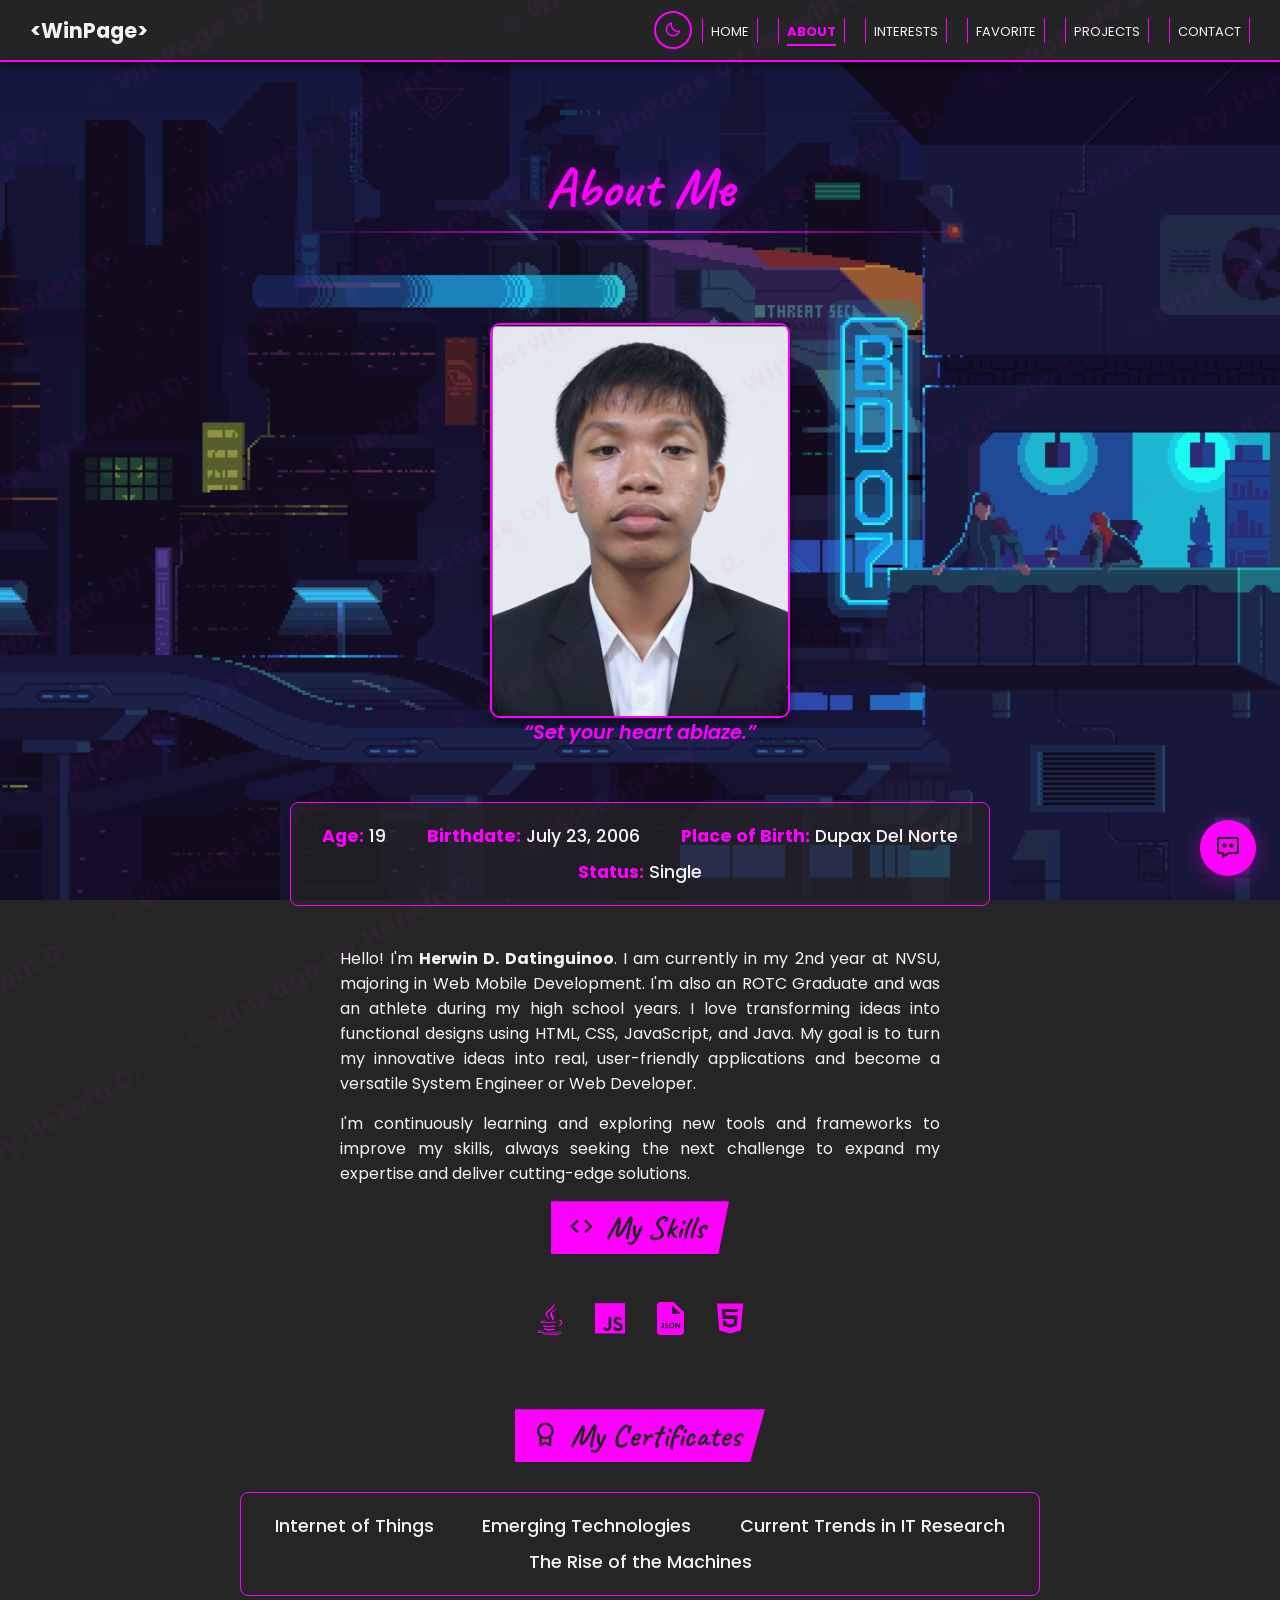
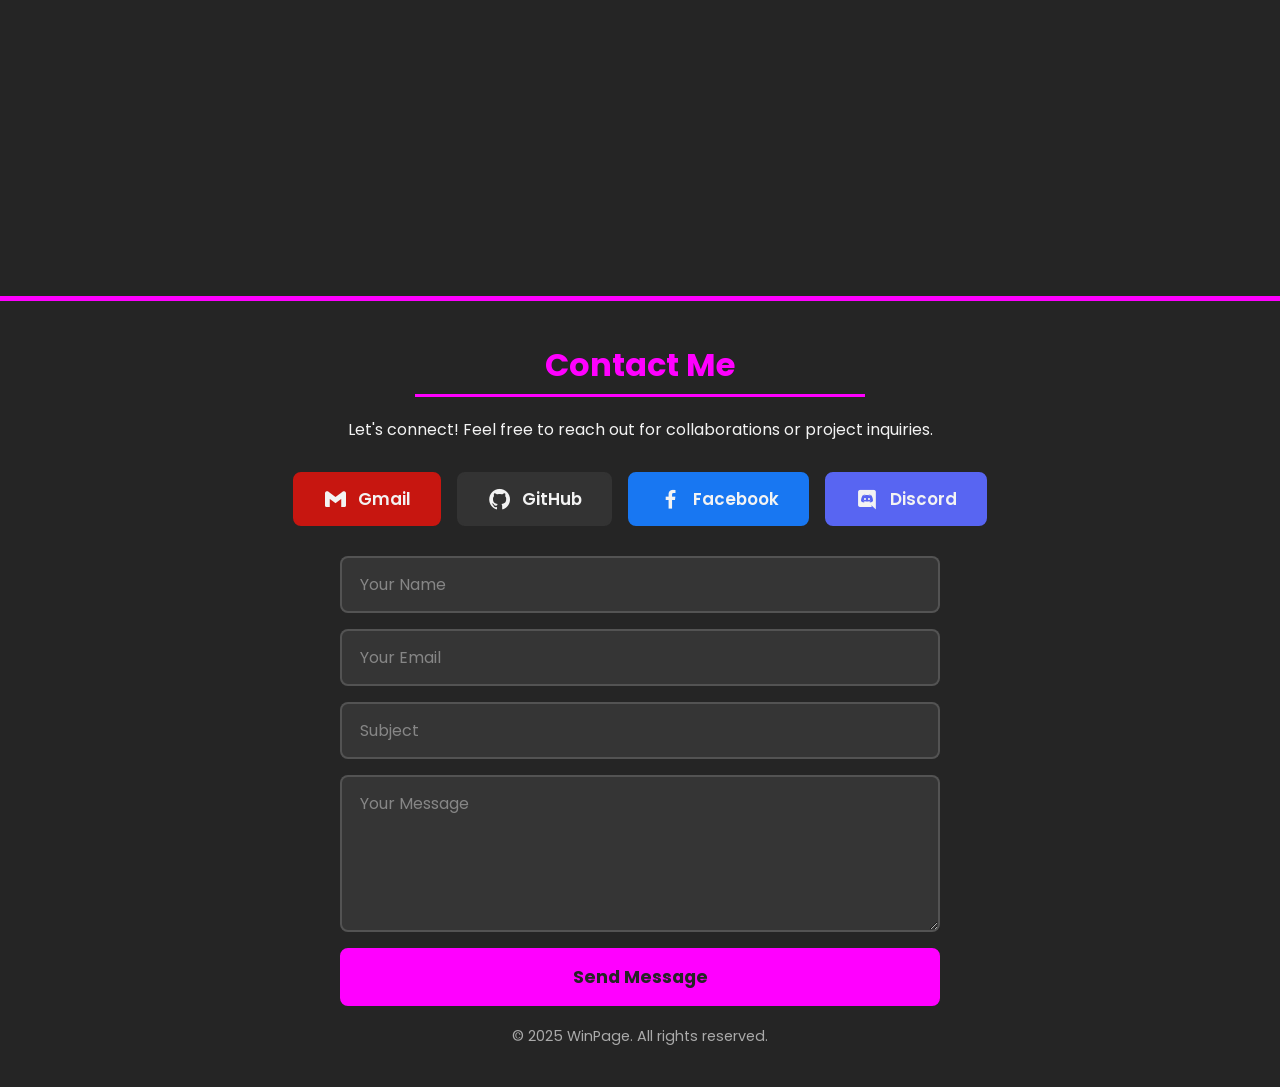
<file: base.html>
<!DOCTYPE html>
<html lang="en">
<head>
    <meta charset="UTF-8">
    <meta name="viewport" content="width=device-width, initial-scale=1.0" />
    <title>Win's Portfolio - About Me</title>
    <link rel="stylesheet" href="style.css" />
    <link rel="shortcut icon" href="asset/L0.png" type="image/x-icon" />
    <link rel="stylesheet" href="https://cdn.jsdelivr.net/npm/boxicons@latest/css/boxicons.min.css" />
    <link rel="stylesheet" href="https://cdn.jsdelivr.net/npm/bootstrap-icons@1.10.4/font/bootstrap-icons.css" />
</head>
<body>

    <main id="pageContainer">
        <section class="secondSection" id="about">
            <div class="album-page">
                <h2 class="album-title">About Me</h2>
                <div class="album-title-line"></div>

                <div class="aboutWrap">

                    <div class="aboutImageCon scroll-hidden" style="animation:none;">
                        <img src="img/formal.jpeg" alt="Herwin D. Datinguinoo" class="aboutCircleImage"
                             onerror="this.onerror=null;this.src='https://placehold.co/350x350/ff00ff/252525?text=About+Image'" />
                        <p class="aboutMotto"><q>Set your heart ablaze.</q></p>
                    </div>

                    <div class="about-bio-stats scroll-hidden s-left" style="animation:none;">
                        <ul>
                            <li><strong>Age:</strong> 19</li>
                            <li><strong>Birthdate:</strong> July 23, 2006</li>
                            <li><strong>Place of Birth:</strong> Dupax Del Norte</li>
                            <li><strong>Status:</strong> Single</li>
                        </ul>
                    </div>

                    <div class="about-info-con scroll-hidden s-right" style="animation:none;">
                        <div class="aboutText">
                            <p>
                                Hello! I'm <b>Herwin D. Datinguinoo</b>. I am currently in my 2nd year at NVSU,
                                majoring in Web Mobile Development. I'm also an ROTC Graduate and was an athlete
                                during my high school years. I love transforming ideas into functional designs
                                using HTML, CSS, JavaScript, and Java. My goal is to turn my innovative ideas into
                                real, user-friendly applications and become a versatile System Engineer or Web Developer.
                            </p>
                            <p>I'm continuously learning and exploring new tools and frameworks to improve my skills,
                                always seeking the next challenge to expand my expertise and deliver cutting-edge solutions.</p>
                        </div>

                        <div class="album-chapter">
                            <div class="album-chapter-label scroll-hidden" style="animation:none;">
                                <i class='bx bx-code'></i> My Skills
                            </div>
                            <div class="skillsIconCon scroll-stagger">
                                <i class='bx bxl-java scroll-hidden' style="animation:none;"       title="Java"></i>
                                <i class='bx bxl-javascript scroll-hidden' style="animation:none;" title="JavaScript"></i>
                                <i class='bx bxs-file-json scroll-hidden' style="animation:none;"  title="JSON"></i>
                                <i class='bx bxl-html5 scroll-hidden' style="animation:none;"      title="HTML"></i>
                            </div>
                        </div>

                        <div class="album-chapter">
                            <div class="album-chapter-label scroll-hidden" style="animation:none;">
                                <i class='bx bx-award'></i> My Certificates
                            </div>
                            <div class="certificateCon scroll-hidden" style="animation:none;">
                                <ul>
                                    <li>Internet of Things</li>
                                    <li>Emerging Technologies</li>
                                    <li>Current Trends in IT Research</li>
                                    <li>The Rise of the Machines</li>
                                </ul>
                            </div>
                        </div>
                    </div>

                </div>
            </div>
        </section>
    </main>

    <script src="shared.js"></script>
    <script src="protect.js"></script>
    <script src="wei.js"></script>
</body>
</html>
</file>
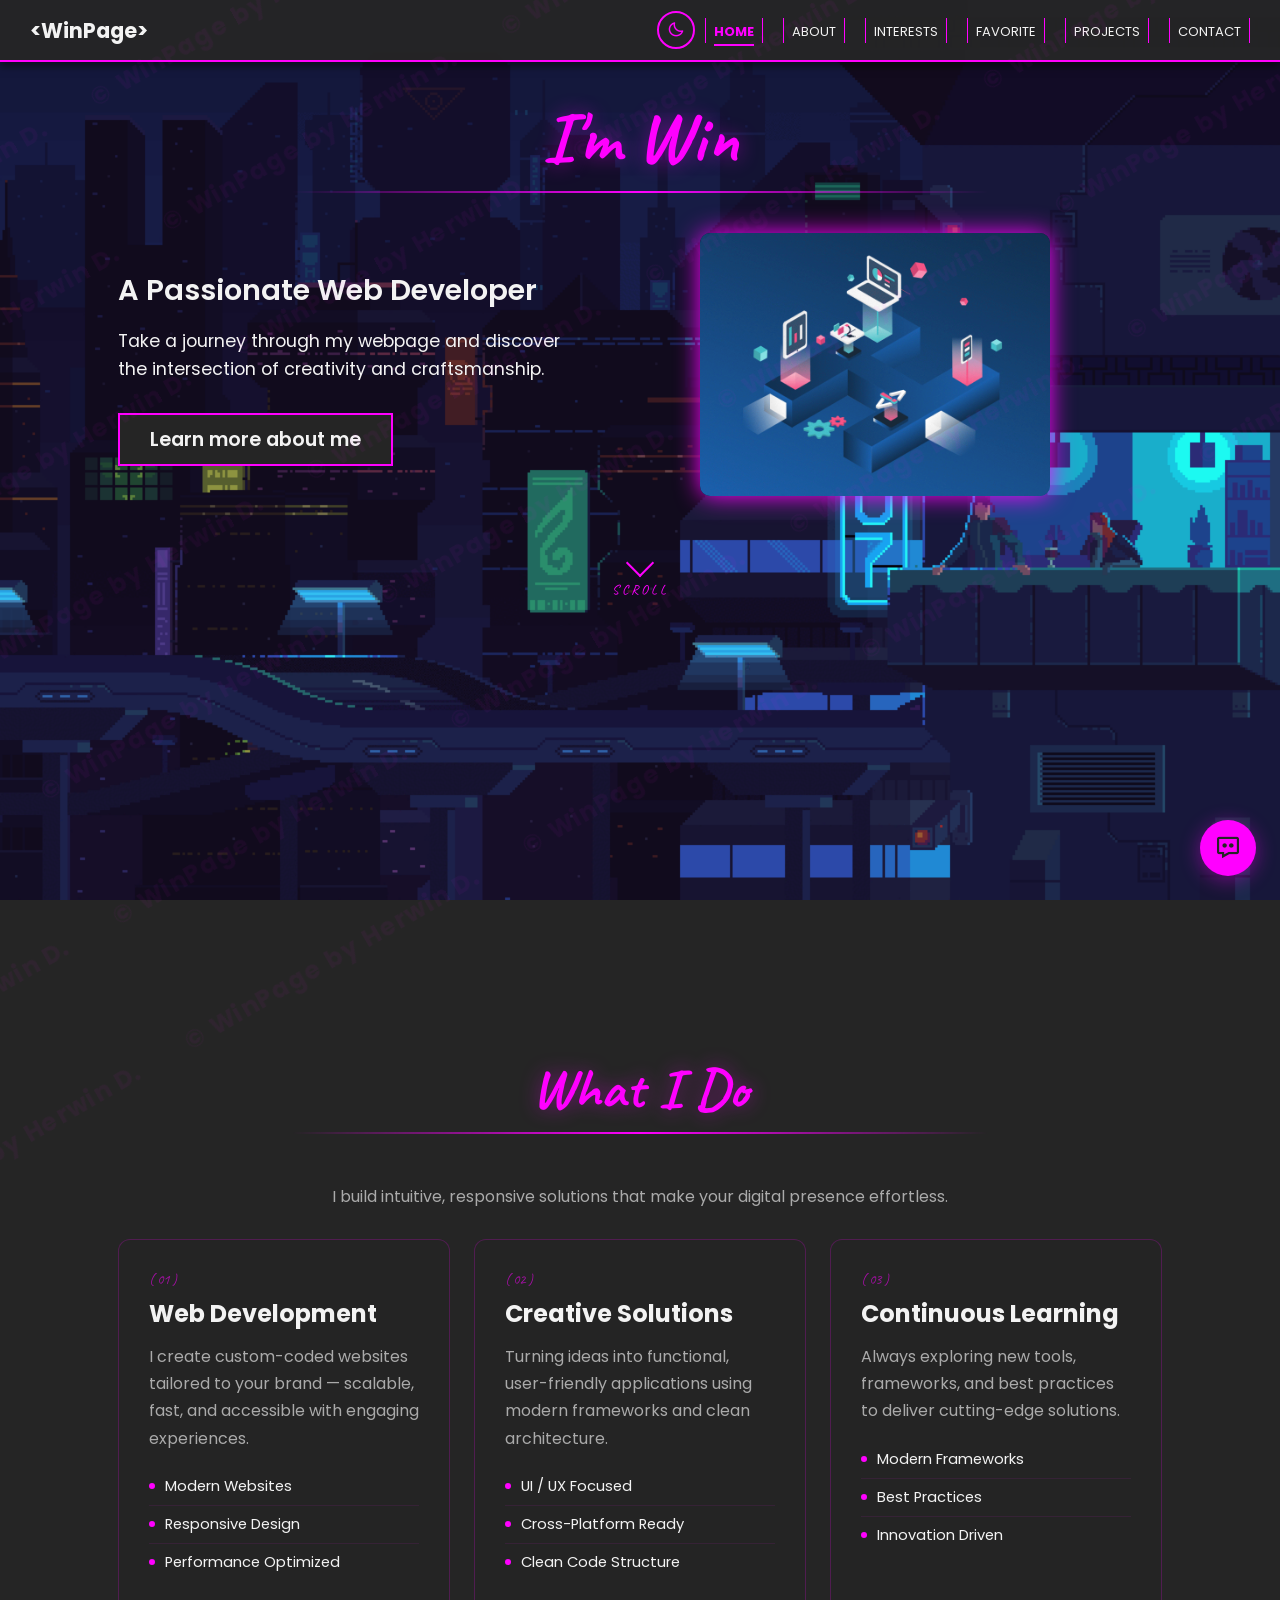
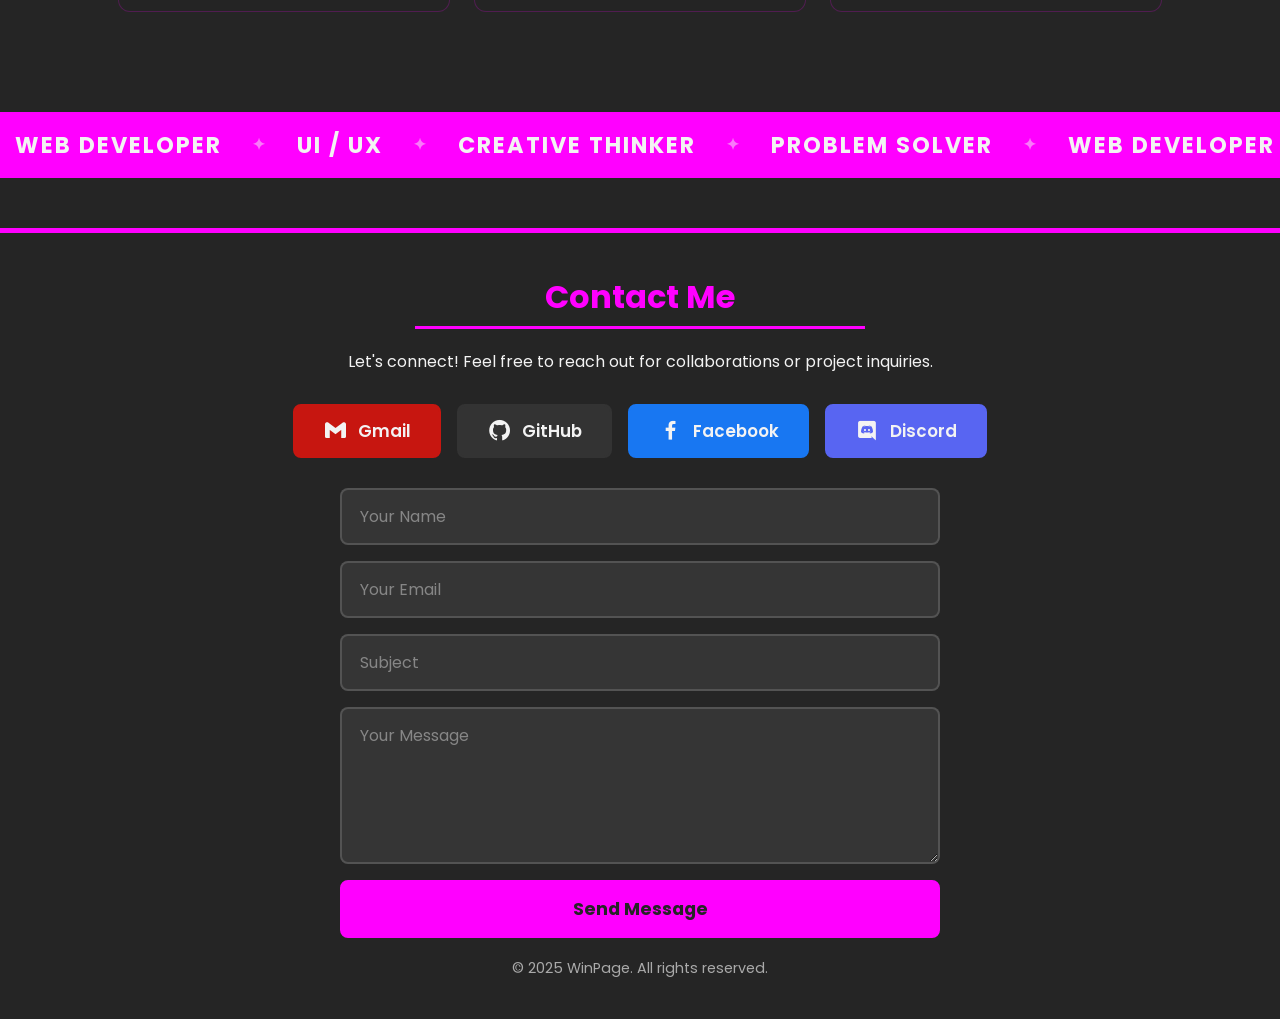
<file: main.html>
<!DOCTYPE html>
<html lang="en">
<head>
    <meta charset="UTF-8">
    <meta name="viewport" content="width=device-width, initial-scale=1.0" />
    <title>Win's Home Page</title>
    <link rel="stylesheet" href="style.css" />
    <link rel="shortcut icon" href="asset/L0.png" type="image/x-icon" />
    <link rel="stylesheet" href="https://cdn.jsdelivr.net/npm/boxicons@latest/css/boxicons.min.css" />
    <link rel="stylesheet" href="https://cdn.jsdelivr.net/npm/bootstrap-icons@1.10.4/font/bootstrap-icons.css" />
</head>
<body>

    <header class="header_navbar">
        <nav id="navbar" class="hn_wrap">
            <a href="main.html" class="hn_logo"><h1>&lt;WinPage&gt;</h1></a>
            <div class="hn_right-group">
                <button class="theme-toggle" id="themeToggle" aria-label="Toggle theme">
                    <i class="bx bx-moon"></i>
                </button>
                <button class="hamburger" id="hamburger" aria-label="Toggle menu">
                    <span></span><span></span><span></span>
                </button>
                <div class="nav_menu" id="navMenu">
                    <ul>
                        <li><a href="main.html"              class="hnLink nav-active">HOME</a></li>
                        <li><a href="base.html#about"         class="hnLink">ABOUT</a></li>
                        <li><a href="interest.html#interests" class="hnLink">INTERESTS</a></li>
                        <li><a href="favorite.html#favorite"  class="hnLink">FAVORITE</a></li>
                        <li><a href="projects.html#projects"  class="hnLink">PROJECTS</a></li>
                        <li><a href="#contact-footer"         class="hnLink">CONTACT</a></li>
                    </ul>
                </div>
            </div>
        </nav>
    </header>

    <main id="pageContainer">
        <section class="firstSection" id="homeSection">
            <div class="album-page">
                <h1 class="album-title" style="font-size:4.5em;">I'm Win</h1>
                <div class="album-title-line" style="margin-bottom:40px;"></div>
                <div class="homeWrap" style="padding-top:0;">
                    <div class="homeText scroll-hidden" style="animation:none;">
                        <div class="hometext">
                            <span class="homeTextType">A Passionate Web Developer</span>
                        </div>
                        <p>Take a journey through my webpage and discover the intersection of creativity and craftsmanship.</p>
                        <a href="base.html#about" class="continue-button">Learn more about me</a>
                    </div>
                    <div class="homeIMGCon scroll-hidden s-right" style="animation:none;">
                        <img src="img/compu.gif" alt="Win"
                             onerror="this.onerror=null;this.src='https://placehold.co/350x350/ff00ff/252525?text=Dev+Portrait'" />
                    </div>
                </div>
                <div class="scroll-down" onclick="document.getElementById('aboutSection')?.scrollIntoView({behavior:'smooth'})">
                    <div class="scroll-down-arrow"></div>
                    <span class="scroll-down-label">scroll</span>
                </div>
            </div>
        </section>

        <section id="aboutSection" style="height:1px;opacity:0;"></section>

        <!-- ─── SERVICES SECTION (Ahmed Ragab inspired) ─── -->
        <section class="secondSection" id="services">
            <div class="album-page" style="padding-bottom:20px;">
                <h2 class="album-title scroll-hidden" style="animation:none;">What I Do</h2>
                <div class="album-title-line scroll-hidden" style="animation:none;"></div>
                <p class="scroll-hidden" style="animation:none;text-align:center;max-width:700px;margin:0 auto 20px;color:var(--clr-medium-light);">
                    I build intuitive, responsive solutions that make your digital presence effortless.
                </p>
                <div class="service-grid scroll-stagger">
                    <div class="service-card scroll-hidden" style="animation:none;">
                        <div class="sc-number">( 01 )</div>
                        <h3>Web Development</h3>
                        <p>I create custom-coded websites tailored to your brand — scalable, fast, and accessible with engaging experiences.</p>
                        <ul class="sc-features">
                            <li>Modern Websites</li>
                            <li>Responsive Design</li>
                            <li>Performance Optimized</li>
                        </ul>
                    </div>
                    <div class="service-card scroll-hidden" style="animation:none;">
                        <div class="sc-number">( 02 )</div>
                        <h3>Creative Solutions</h3>
                        <p>Turning ideas into functional, user-friendly applications using modern frameworks and clean architecture.</p>
                        <ul class="sc-features">
                            <li>UI / UX Focused</li>
                            <li>Cross-Platform Ready</li>
                            <li>Clean Code Structure</li>
                        </ul>
                    </div>
                    <div class="service-card scroll-hidden" style="animation:none;">
                        <div class="sc-number">( 03 )</div>
                        <h3>Continuous Learning</h3>
                        <p>Always exploring new tools, frameworks, and best practices to deliver cutting-edge solutions.</p>
                        <ul class="sc-features">
                            <li>Modern Frameworks</li>
                            <li>Best Practices</li>
                            <li>Innovation Driven</li>
                        </ul>
                    </div>
                </div>
            </div>
        </section>

        <!-- ─── MARQUEE (scrolling text inspired by Ahmed Ragab) ─── -->
        <div class="marquee-wrap">
            <div class="marquee-track">
                <div class="marquee-content">
                    <span>Web Developer</span>
                    <span class="marquee-dot">✦</span>
                    <span>UI / UX</span>
                    <span class="marquee-dot">✦</span>
                    <span>Creative Thinker</span>
                    <span class="marquee-dot">✦</span>
                    <span>Problem Solver</span>
                    <span class="marquee-dot">✦</span>
                </div>
                <div class="marquee-content" aria-hidden="true">
                    <span>Web Developer</span>
                    <span class="marquee-dot">✦</span>
                    <span>UI / UX</span>
                    <span class="marquee-dot">✦</span>
                    <span>Creative Thinker</span>
                    <span class="marquee-dot">✦</span>
                    <span>Problem Solver</span>
                    <span class="marquee-dot">✦</span>
                </div>
            </div>
        </div>
    </main>

    <script src="shared.js"></script>
    <script src="protect.js"></script>
    <script src="wei.js"></script>
    <script>
        /* Hamburger + theme init for main.html static nav */
        (function(){
            var btn = document.getElementById('hamburger');
            var menu = document.getElementById('navMenu');
            if(btn && menu){
                btn.addEventListener('click', function(){
                    btn.classList.toggle('open');
                    menu.classList.toggle('open');
                });
            }
            var s = document.createElement('style');
            s.textContent = '.nav-active{border-bottom:2px solid var(--clr-accent);color:var(--clr-accent)!important;font-weight:700;}';
            document.head.appendChild(s);

            /* Theme init (shared.js may not run first on main.html) */
            var saved = localStorage.getItem('theme') || 'dark';
            document.documentElement.setAttribute('data-theme', saved);
            var toggle = document.getElementById('themeToggle');
            if (toggle) {
                var icon = toggle.querySelector('i');
                if (icon) icon.className = saved === 'dark' ? 'bx bx-moon' : 'bx bx-sun';
                toggle.addEventListener('click', function(){
                    var html = document.documentElement;
                    var cur = html.getAttribute('data-theme') || 'dark';
                    var next = cur === 'dark' ? 'light' : 'dark';
                    html.setAttribute('data-theme', next);
                    localStorage.setItem('theme', next);
                    if (icon) icon.className = next === 'dark' ? 'bx bx-moon' : 'bx bx-sun';
                });
            }
        })();
    </script>
</body>
</html>
</file>
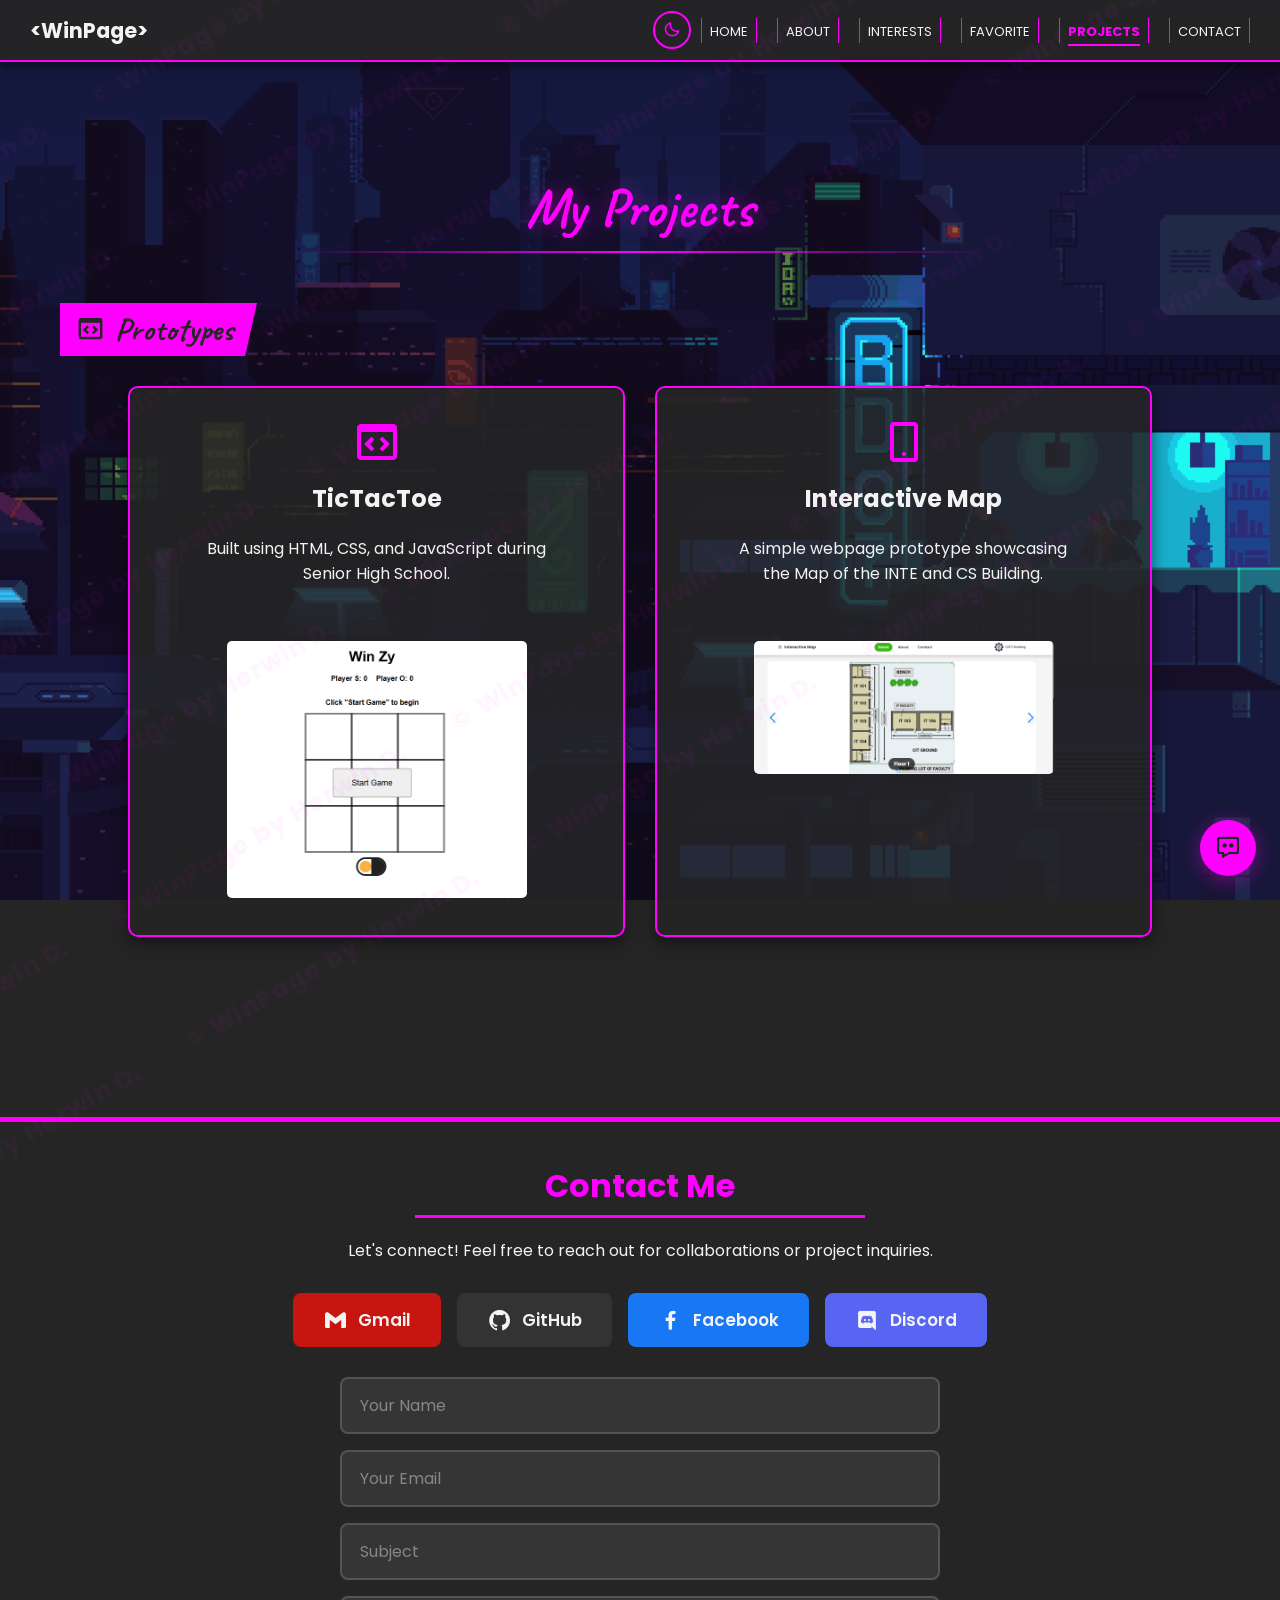
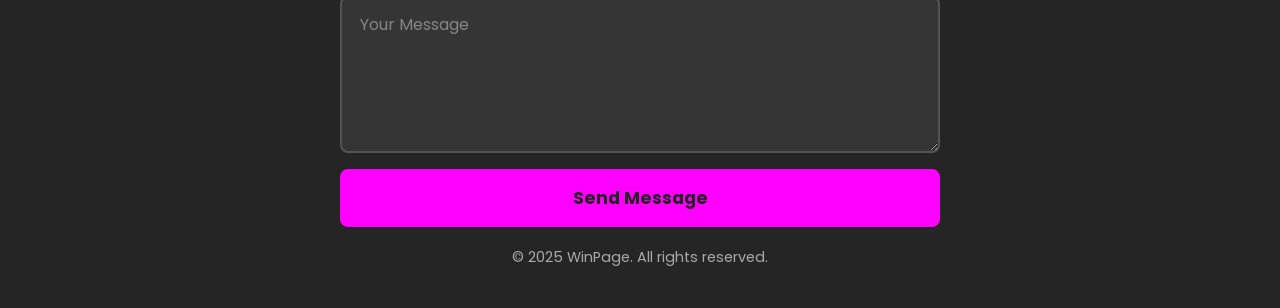
<file: projects.html>
<!DOCTYPE html>
<html lang="en">
<head>
    <meta charset="UTF-8">
    <meta name="viewport" content="width=device-width, initial-scale=1.0" />
    <title>Win's Portfolio - Projects</title>
    <link rel="stylesheet" href="style.css" />
    <link rel="shortcut icon" href="asset/L0.png" type="image/x-icon" />
    <link rel="stylesheet" href="https://cdn.jsdelivr.net/npm/boxicons@latest/css/boxicons.min.css" />
    <link rel="stylesheet" href="https://cdn.jsdelivr.net/npm/bootstrap-icons@1.10.4/font/bootstrap-icons.css" />
</head>
<body>

    <main id="pageContainer">
        <section class="thirdSection" id="projects">
            <div class="album-page">
                <h2 class="album-title">My Projects</h2>
                <div class="album-title-line"></div>

                <div class="album-chapter">
                    <div class="album-chapter-label">
                        <i class='bx bx-code-block'></i> Prototypes
                    </div>
                    <div class="project-grid scroll-stagger">
                        <div class="project-item scroll-hidden" style="animation:none;">
                            <i class='bx bx-code-block'></i>
                            <h3>TicTacToe</h3>
                            <p>Built using HTML, CSS, and JavaScript during Senior High School.</p>
                            <a href="#" title="View TicTacToe Project">
                                <img src="img/XOX.png" alt="TicTacToe Project Screenshot"
                                     style="width:100%;max-width:300px;height:auto;margin-top:15px;border-radius:5px;">
                            </a>
                        </div>

                        <div class="project-item scroll-hidden" style="animation:none;">
                            <i class='bx bx-mobile-alt'></i>
                            <h3>Interactive Map</h3>
                            <p>A simple webpage prototype showcasing the Map of the INTE and CS Building.</p>
                            <a href="#" title="View Interactive Map Project">
                                <img src="img/IM.png" alt="Interactive Map Project Screenshot"
                                     style="width:100%;max-width:300px;height:auto;margin-top:15px;border-radius:5px;">
                            </a>
                        </div>
                    </div>
                </div>

            </div>
        </section>
    </main>

    <script src="shared.js"></script>
    <script src="protect.js"></script>
    <script src="wei.js"></script>
</body>
</html>
</file>
<file: style.css>
@import url("https://fonts.googleapis.com/css2?family=Poppins:wght@300;400;500;600;700;800;900&display=swap");
@import url("https://fonts.googleapis.com/css2?family=Caveat:wght@500;700&display=swap");

/* GLOBAL CSS VARIABLES */
:root {
    --clr-dark: #252525;
    --clr-light: #f3f3f3;
    --clr-accent: #ff00ff;
    --clr-medium-light: #aaa;
    --font-primary: 'Poppins', sans-serif;
}

/* BASE STYLES & RESET */
* {
    border: none;
    outline: none;
    margin: 0;
    padding: 0;
    box-sizing: border-box;
    text-decoration: none;
    scroll-behavior: smooth;
}

body {
    background: var(--clr-dark) url('img/tech.gif') center center no-repeat fixed;
    background-size: cover;
    font-family: var(--font-primary);
    color: var(--clr-light);
    min-height: 100vh;
}

.sectionTitle {
    font-size: 2.5em;
    color: var(--clr-accent);
    margin-bottom: 5px;
    text-align: center;
    width: 100%;
    /* Add animation for section titles */
    opacity: 0;
    animation: fadeInTop 0.8s ease forwards;
}

.sectionTitle::after {
    content: '';
    display: block;
    width: 50%;
    height: 3px;
    background: var(--clr-accent);
    margin: 5px auto 0;
}

/* ------------------------------------------------------------- */
/* 1A. ALBUM / CHAPTER STYLES (from favorite.html)               */
/* ------------------------------------------------------------- */

.album-page {
    width: 100%;
    max-width: 1200px;
    margin: 0 auto;
    padding: 30px 20px 60px;
}

.album-title {
    font-family: 'Caveat', cursive;
    font-size: 3.5em;
    color: var(--clr-accent);
    text-align: center;
    margin-bottom: 8px;
    text-shadow: 0 0 20px rgba(255,0,255,0.4);
}
.album-title-line {
    width: 60%;
    height: 2px;
    background: linear-gradient(90deg, transparent, var(--clr-accent), transparent);
    margin: 0 auto 50px;
}

.album-chapter {
    margin-bottom: 70px;
    position: relative;
}

.album-chapter-label {
    display: inline-flex;
    align-items: center;
    gap: 10px;
    font-family: 'Caveat', cursive;
    font-size: 2em;
    font-weight: 700;
    color: var(--clr-dark);
    background: var(--clr-accent);
    padding: 6px 24px 6px 16px;
    margin-bottom: 30px;
    clip-path: polygon(0 0, 100% 0, 94% 100%, 0 100%);
    box-shadow: 4px 4px 12px rgba(0,0,0,0.5);
}
.album-chapter-label i { font-size: 0.9em; }

@media (max-width: 600px) {
    .album-title { font-size: 2.5em; }
}

/* ------------------------------------------------------------- */
/* 1B. POLAROID CARD STYLES                                      */
/* ------------------------------------------------------------- */

.polaroid-grid {
    display: flex;
    flex-wrap: wrap;
    gap: 30px;
    justify-content: center;
}

.polaroid {
    background: #f5f0e8;
    padding: 12px 12px 50px;
    width: 220px;
    box-shadow:
        0 4px 6px rgba(0,0,0,0.4),
        0 8px 24px rgba(0,0,0,0.3),
        inset 0 0 0 1px rgba(0,0,0,0.08);
    position: relative;
    cursor: pointer;
    transition: transform 0.35s cubic-bezier(.175,.885,.32,1.275),
                box-shadow 0.35s ease,
                z-index 0s;
    flex-shrink: 0;
}

.polaroid:nth-child(3n+1) { transform: rotate(-2.5deg); }
.polaroid:nth-child(3n+2) { transform: rotate(1.8deg); }
.polaroid:nth-child(3n)   { transform: rotate(-0.8deg); }
.polaroid:nth-child(5n+1) { transform: rotate(3deg); }
.polaroid:nth-child(5n+3) { transform: rotate(-1.5deg); }

.polaroid:hover {
    transform: rotate(0deg) scale(1.08) translateY(-8px) !important;
    box-shadow:
        0 16px 40px rgba(0,0,0,0.6),
        0 0 0 2px var(--clr-accent),
        0 0 30px rgba(255,0,255,0.25);
    z-index: 100;
}

.polaroid-img {
    width: 100%;
    aspect-ratio: 1 / 1;
    object-fit: cover;
    display: block;
    background: #ccc;
}

.polaroid-caption {
    position: absolute;
    bottom: 0;
    left: 0;
    width: 100%;
    padding: 8px 12px 10px;
    text-align: center;
}
.polaroid-caption h3 {
    font-family: 'Caveat', cursive;
    font-size: 1.05em;
    font-weight: 700;
    color: #2a1a1a;
    margin-bottom: 2px;
    line-height: 1.2;
}
.polaroid-caption p {
    font-family: 'Caveat', cursive;
    font-size: 0.82em;
    color: #5a3a3a;
    line-height: 1.3;
}

.polaroid::before {
    content: '';
    position: absolute;
    top: -10px;
    left: 50%;
    transform: translateX(-50%) rotate(-1deg);
    width: 50px;
    height: 20px;
    background: rgba(255, 240, 150, 0.7);
    border-radius: 2px;
    box-shadow: 0 1px 3px rgba(0,0,0,0.2);
    backdrop-filter: blur(1px);
    z-index: 1;
}
.polaroid:nth-child(even)::before {
    transform: translateX(-50%) rotate(2deg);
    left: 35%;
}

@media (max-width: 600px) {
    .polaroid { width: 160px; padding: 8px 8px 40px; }
    .polaroid-caption h3 { font-size: 0.9em; }
}

/* --- KEYFRAMES FOR ENTRANCE EFFECTS (Wavy Transition) --- */

/* Keyframe for elements sliding in from the left and fading in */
@keyframes fadeInLeft {
    0% {
        opacity: 0;
        transform: translateX(-50px);
    }
    100% {
        opacity: 1;
        transform: translateX(0);
    }
}

/* Keyframe for elements sliding in from the right and fading in */
@keyframes fadeInRight {
    0% {
        opacity: 0;
        transform: translateX(50px);
    }
    100% {
        opacity: 1;
        transform: translateX(0);
    }
}

/* Keyframe for elements sliding in from the top and fading in */
@keyframes fadeInTop {
    0% {
        opacity: 0;
        transform: translateY(-20px);
    }
    100% {
        opacity: 1;
        transform: translateY(0);
    }
}

/* Keyframe for simple fade in */
@keyframes fadeIn {
    0% {
        opacity: 0;
    }
    100% {
        opacity: 1;
    }
}

/* ------------------------------------------------------------- */
/* 1. WELCOME SCREEN STYLES */
/* ------------------------------------------------------------- */

#welcomeScreen {
    position: fixed;
    top: 0;
    left: 0;
    width: 100%;
    height: 100vh;
    background-color: rgba(0, 0, 0, 0.75);
    font-family: var(--font-primary);
    display: flex;
    align-items: center;
    justify-content: center;
    z-index: 1000;
    text-align: center;
}


.welcome-icons {
    margin-bottom: 20px;
    display: flex;
    gap: 30px;
    justify-content: center;
    /* Apply animation with delay */
    opacity: 0;
    animation: fadeIn 0.5s ease 3.5s forwards;
}

.welcome-icons i {
    font-size: 3em;
    color: var(--clr-accent);
    transition: transform 0.3s ease-in-out;
}

.welcome-icons i:hover {
    transform: translateY(-5px);
}

/* Typing Effect Title */
.welcome-content h1 {
    font-size: 3em;
    margin-bottom: 20px;
    color: var(--clr-light);
    overflow: hidden;
    white-space: nowrap;
    border-right: 0.15em solid var(--clr-accent);
    animation:
        typing 3s steps(25, end) forwards,
        blink-caret 0.75s step-end infinite;
    width: 0;
}

@keyframes typing {
    from { width: 0 }
    to { width: 100% }
}

@keyframes blink-caret {
    from, to { border-color: transparent }
    50% { border-color: var(--clr-accent); }
}

#continueLink {
    display: inline-block;
    /* Apply animation with delay */
    opacity: 0;
    animation: fadeInTop 0.5s ease 4s forwards;
}

#continueLabel, .continue-button {
    display: inline-block;
    padding: 10px 30px;
    font-size: 1.2em;
    border: 2px solid var(--clr-accent);
    color: var(--clr-light);
    background-color: var(--clr-dark);
    font-weight: 600;
    cursor: pointer;
    margin-top: 15px;
    transition: 0.3s ease-in-out;
}

#continueLabel:hover, .continue-button:hover {
    box-shadow: 4px 4px 4px var(--clr-accent);
    transform: translate(-2px, -2px);
}

/* ------------------------------------------------------------- */
/* 2. NAVIGATION HEADER (Only used in base.html) */
/* ------------------------------------------------------------- */

.header_navbar {
    width: 100%;
    padding: 0 clamp(10px, 4vw, 30px); 
    position: sticky;
    top: 0;
    z-index: 999;
    background-color: rgba(37, 37, 37, 0.95);
    border-bottom: 2px solid var(--clr-accent);
    box-shadow: 0 4px 8px rgba(0, 0, 0, 0.5);
    opacity: 0;
    animation: fadeIn 0.5s ease 0.1s forwards;
}

.hn_wrap {
    width: 100%;
    height: 60px;
    display: flex;
    justify-content: space-between;
    align-items: center;
}

.hn_logo {
    height: 100%;
    display: flex;
    align-items: center;
    color: var(--clr-light);
}

.hn_logo > h1 {
    font-weight: 700;
    font-size: 1.3em;
}

.nav_menu > ul {
    display: flex;
    list-style: none;
    gap: 20px;
}

.nav_menu > ul > li {
    border-left: 1px solid var(--clr-accent);
    border-right: 1px solid var(--clr-accent);
    padding: 0 8px;
}

.nav_menu a {
    font-size: 13px;
    color: var(--clr-light);
    transition: 0.3s linear;
}

.hnLink {
    padding: 3px 0;
    transition: color 0.3s, background-color 0.3s, padding 0.3s;
}

/* Navigation Link Active State (Using :focus for temporary highlight) */
.nav_menu a:focus,
.nav_menu a:active {
    background-color: var(--clr-accent);
    color: var(--clr-dark);
    padding: 3px 10px;
    font-weight: 600;
}

/* Link Hover State */
    .nav_menu a:hover {
        border-bottom: 1px solid var(--clr-accent);
        padding: 2px 8px;
    }


/* ------------------------------------------------------------- */
/* 3. MAIN CONTENT WRAPPERS */
/* ------------------------------------------------------------- */

#pageContainer {
    width: 100%;
    display: flex;
    flex-direction: column;
    min-height: calc(100vh - 80px);
    position: relative;
    padding-bottom: 50px;
}

.page-content {
    width: 100%;
    display: flex;
    flex-direction: column;
    align-items: center;
    padding-top: 50px;
    padding-bottom: 50px;
    min-height: calc(100vh - 80px);
    position: relative;
}

.firstSection {
     min-height: 100vh;
     display: flex;
     justify-content: center; 
}

/* ------------------------------------------------------------- */
/* 4. HOME SECTION (On main.html) */
/* ------------------------------------------------------------- */

.homeWrap {
    width: 90%;
    max-width: 1200px;
    margin: auto; 
    display: flex;
    align-items: center;
    padding: 0;
    gap: 20px;
    flex-wrap: wrap;
    justify-content: center;
}

.homeText {
    flex: 2;
    min-width: 300px;
    max-width: 650px;
    /* Apply slide-in from left animation */
    opacity: 0;
    animation: fadeInLeft 0.8s ease 0.3s forwards;
}

.homeIMGCon {
    flex-basis: 350px;
    flex-grow: 1;
    flex-shrink: 0;
    text-align: center;
    /* Apply slide-in from right animation */
    opacity: 0;
    animation: fadeInRight 0.8s ease 0.3s forwards;
}
.homeIMGCon img {
    width: 100%;
    max-width: 350px;
    height: auto;
    border-radius: 10px;
    box-shadow: 0 0 25px var(--clr-accent);
}

.homeText h1 {
    font-size: 3.5em;
    color: var(--clr-accent);
}

.homeText .hometext {
    font-size: 1.8em;
    font-weight: 600;
    color: var(--clr-light);
    display: block;
    margin-bottom: 15px;
}
.homeText p {
    font-size: 1.1em;
    line-height: 1.6;
    margin-bottom: 15px;
}
/* Apply animation to the 'Learn more' button */
.continue-button {
    opacity: 0;
    animation: fadeInTop 0.5s ease 1s forwards;
}


/* ------------------------------------------------------------- */
/* 5. ABOUT SECTION (Updated for integrated content) */
/* ------------------------------------------------------------- */

.secondSection{
    position: relative;
    overflow: hidden; 
    padding-top: 60px;   /* prevents content hiding under sticky navbar */
    padding-bottom: 80px; 
    display: flex;
    flex-direction: column;
    align-items: center;
}

.aboutWrap {
    width: 90%;
    max-width: 1200px;
    margin: 0 auto;
    display: flex;
    flex-direction: column; 
    align-items: center; 
    gap: 40px; 
    padding: 40px 0;
    /* Apply animation to the main about wrapper */
    opacity: 0;
    animation: fadeIn 1s ease 0.5s forwards;
}

/* Bio Stats Section */
.about-bio-stats {
    width: 100%;
    max-width: 700px; 
    padding: 20px;
    background-color: rgba(37, 37, 37, 0.7); 
    border: 1px solid var(--clr-accent);
    border-radius: 8px;
    text-align: center;
    opacity: 0;
    /* Staggered entrance after image */
    animation: fadeInTop 0.8s ease 1.5s forwards; 
}
.about-bio-stats ul {
    list-style: none;
    padding: 0;
    display: flex;
    justify-content: space-around; /* Spread the stats out */
    flex-wrap: wrap;
    gap: 10px 20px;
}
.about-bio-stats li {
    font-size: 1.1em;
    font-weight: 500;
}
.about-bio-stats strong {
    color: var(--clr-accent);
    font-weight: 700;
}


.about-info-con {
    flex: none;
    width: 90%;
    max-width: 800px; 
    min-width: 300px;
    text-align: center;
    /* Add animation for the text/skills block */
    opacity: 0;
    animation: fadeIn 1s ease 2.2s forwards;
}
.aboutText p {
    margin-bottom: 15px;
    text-align: justify; /* Keep text justified for better readability */
    max-width: 600px;
    margin-left: auto;
    margin-right: auto;
}

/* Image container changes for vertical stack (Photo, then Motto above it) */
.aboutImageCon {
    width: 300px;
    height: auto;
    display: flex;
    flex-direction: column; /* Stack motto and image vertically */
    align-items: center;
    text-align: center;
    flex-shrink: 0;
    opacity: 0;
    /* Earlier animation for top element */
    animation: fadeInTop 0.8s ease 0.8s forwards; 
}

/* Motto is now inside aboutImageCon, above the image */
.aboutMotto {
    order: 1; /* Place the motto before the image (top of its container) */
    margin-bottom: 15px;
    font-size: 1.2em;
    font-style: italic;
    color: var(--clr-accent);
    font-weight: 600;
    opacity: 1; 
    animation: none;
}

/* Image specific styles */
.aboutImageCon img {
    width: 100%;
    max-width: 300px;
    height: auto;
    border-radius: 10px;
    border: 2px solid var(--clr-accent);
    box-shadow: 0 4px 10px rgba(0, 0, 0, 0.5);
    transition: transform 0.3s;
    opacity: 1;
    animation: none;
}

.mySkills {
    margin-top: 20px;
}

.mySkills h2::after {
    margin: 5px 0 0 0;
    width: 30%;
    margin-left: auto;
    margin-right: auto;
}

.skillsIconCon {
    display: flex;
    gap: 20px;
    justify-content: center;
    margin-top: 15px;
}
/* Animate skills icons with a slight delay (Wavy effect) */
.skillsIconCon i {
    font-size: 2.5em;
    color: var(--clr-accent);
    transition: transform 0.3s;
    opacity: 0;
    animation: fadeInTop 0.5s ease forwards;
}
/* Apply individual delays to icons for a staggered 'wavy' effect */
.skillsIconCon i:nth-child(1) { animation-delay: 2.4s; } 
.skillsIconCon i:nth-child(2) { animation-delay: 2.6s; }
.skillsIconCon i:nth-child(3) { animation-delay: 2.8s; }
.skillsIconCon i:nth-child(4) { animation-delay: 3.0s; }

.skillsIconCon i:hover {
    transform: scale(1.1);
}

.myCertificate{
    margin-top: 30px;
}

.myCertificate h2::after {
    margin: 5px 0 0 0;
    width: 30%;
}

/*Certificates section*/
.certificateCon{
    width: 100%;
    max-width: 800px; 
    padding: 20px;
    background-color: rgba(37, 37, 37, 0.7); 
    border: 1px solid var(--clr-accent);
    border-radius: 8px;
    justify-content: center;
    text-align: center;
    opacity: 0;
    /* Staggered entrance after skills */
    animation: fadeInTop 0.8s ease 3.5s forwards;
}
.certificateCon ul {
    list-style: none;
    padding: 0;
    display: flex;
    justify-content: space-around; 
    flex-wrap: wrap;
    gap: 10px 20px;
}
.certificateCon li {
    font-size: 1.1em;
    font-weight: 500;
}



/* ------------------------------------------------------------- */
/* 7. PROJECTS SECTION */
/* ------------------------------------------------------------- */

.thirdSection { 
    padding-top: 80px; 
    min-height: auto; 
    width: 100%; 
    display: flex;
    flex-direction: column;
    align-items: center; 
}
.thirdSection p { 
    margin: 20px auto 40px auto; 
    text-align: center; 
    width: 80%; 
    max-width: 800px; 
}
.project-grid { 
    display: grid; 
    grid-template-columns: repeat(auto-fit, minmax(280px, 1fr)); 
    gap: 30px; 
    width: 90%; 
    max-width: 1100px; 
    margin: 0 auto; 
    padding: 0 10px; 
}
.project-item { 
    background-color: rgba(37, 37, 37, 0.85); 
    padding: 30px; 
    border-radius: 10px; 
    border: 2px solid var(--clr-accent); 
    text-align: center; 
    box-shadow: 0 5px 15px rgba(0, 0, 0, 0.5); 
    transition: transform 0.3s ease; 
    /* Apply staggered slide-up animation */
    opacity: 0;
    animation: fadeInTop 0.6s ease forwards;
}
/* Individual delays for a staggered 'wavy' entrance */
.project-grid .project-item:nth-child(1) { animation-delay: 0.8s; }
.project-grid .project-item:nth-child(2) { animation-delay: 1.1s; }

.project-item:hover { 
    transform: translateY(-5px); 
    box-shadow: 0 10px 20px rgba(255, 0, 255, 0.3); 
}
.project-item i { 
    font-size: 3em; 
    color: var(--clr-accent); 
    margin-bottom: 15px; 
}
.project-item h3 { 
    font-size: 1.5em; 
    margin-bottom: 10px; 
    color: var(--clr-light); 
}

/* ------------------------------------------------------------- */
/* 8. CONTACT ME (PERSISTENT FOOTER) */
/* ------------------------------------------------------------- */

#contact-footer { 
    width: 100%; 
    background-color: rgba(37, 37, 37, 0.95); 
    padding: 40px 20px; 
    text-align: center; 
    border-top: 5px solid var(--clr-accent); 
    color: var(--clr-light); 
    /* Add a slight fade-in on load */
    opacity: 0;
    animation: fadeIn 0.5s ease 0.2s forwards;
}
.contact-content { 
    max-width: 900px; 
    margin: 0 auto; 
}
#contact-footer .sectionTitle { 
    color: var(--clr-accent); 
    margin-bottom: 20px; 
    font-size: 2em; 
}
.copyright { 
    margin-top: 20px; 
    font-size: 0.9em; 
    color: var(--clr-medium-light); 
}

/* Contact social buttons */
.contact-btns { 
    display: flex; 
    justify-content: center; 
    flex-wrap: wrap; 
    gap: 16px; 
    margin: 30px 0; 
}
.contact-btn { 
    display: inline-flex; 
    align-items: center; 
    gap: 10px; 
    padding: 12px 28px; 
    border-radius: 8px; 
    font-size: 1.05em; 
    font-weight: 600; 
    color: var(--clr-light); 
    border: 2px solid transparent; 
    transition: all 0.3s ease; 
    cursor: pointer; 
}
.contact-btn i { 
    font-size: 1.5em; 
}
.contact-btn--gmail { 
    background: #c71610; 
    border-color: #c71610; 
}
.contact-btn--gmail:hover { 
    background: transparent; 
    color: #c71610; 
}
.contact-btn--github { 
    background: #333; 
    border-color: #333; 
}
.contact-btn--github:hover { 
    background: transparent; 
    color: #f3f3f3; 
    border-color: #f3f3f3; 
}
.contact-btn--facebook { 
    background: #1877f2; 
    border-color: #1877f2; 
}
.contact-btn--facebook:hover { 
    background: transparent; 
    color: #1877f2; 
}
.contact-btn--discord { 
    background: #5865f2; 
    border-color: #5865f2; 
}
.contact-btn--discord:hover { 
    background: transparent; 
    color: #5865f2; 
}

/* Contact form */
.contact-form { 
    max-width: 600px; 
    margin: 30px auto 0; 
    display: flex; 
    flex-direction: column; 
    gap: 16px; 
}
.contact-form input,
.contact-form textarea { 
    width: 100%; 
    padding: 14px 18px; 
    border-radius: 8px; 
    background: rgba(255,255,255,0.08); 
    border: 2px solid rgba(255,255,255,0.15); 
    color: var(--clr-light); 
    font-family: var(--font-primary); 
    font-size: 1em; 
    transition: border-color 0.3s; 
    user-select: auto; 
}
.contact-form input:focus,
.contact-form textarea:focus { 
    border-color: var(--clr-accent); 
    background: rgba(255,255,255,0.12); 
}
.contact-form input::placeholder,
.contact-form textarea::placeholder { 
    color: rgba(255,255,255,0.4); 
}
.contact-form textarea { 
    resize: vertical; 
    min-height: 120px; 
}
.contact-form button { 
    padding: 14px 32px; 
    border-radius: 8px; 
    background: var(--clr-accent); 
    color: var(--clr-dark); 
    font-family: var(--font-primary); 
    font-size: 1.1em; 
    font-weight: 700; 
    border: 2px solid var(--clr-accent); 
    cursor: pointer; 
    transition: all 0.3s ease; 
}
.contact-form button:hover { 
    background: transparent; 
    color: var(--clr-accent); 
}

@media (max-width: 768px) {
    .contact-btn { 
        flex: 1 1 120px; 
        justify-content: center; 
        padding: 10px 18px; 
    }
    .contact-form { 
        max-width: 100%; 
    }
}

/* ============================================================== */
/* 9. COPY PROTECTION + WATERMARK                                  */
/* ============================================================== */
* { -webkit-user-select:none; -moz-user-select:none; user-select:none; }
img, video { -webkit-user-drag:none; user-drag:none; pointer-events:none; }
video { pointer-events:auto; }

#wm-overlay {
    position:fixed; top:0; left:0; width:100vw; height:100vh;
    pointer-events:none; z-index:99999; overflow:hidden;
    display:flex; flex-wrap:wrap; align-content:flex-start;
    gap:60px 30px; padding:40px;
    transform:rotate(-30deg) scale(1.8);
    opacity:0.045; font-family:var(--font-primary);
    font-size:0.85em; font-weight:700; color:var(--clr-accent);
    letter-spacing:0.05em; white-space:nowrap;
}

/* ============================================================== */
/* 10. HAMBURGER MENU                                             */
/* ============================================================== */
.hamburger { display:none; flex-direction:column; gap:5px; cursor:pointer; padding:6px; background:none; border:none; z-index:9999; }
.hamburger span { display:block; width:24px; height:2px; background:var(--clr-light); transition:0.3s; }
.hamburger.open span:nth-child(1) { transform:rotate(45deg) translate(5px,5px); }
.hamburger.open span:nth-child(2) { opacity:0; }
.hamburger.open span:nth-child(3) { transform:rotate(-45deg) translate(5px,-5px); }





/* ============================================================== */
/* 11. WEI CHAT WIDGET                                            */
/* ============================================================== */

/* Floating chat button */
#wei-btn {
    position: fixed;
    bottom: 24px;
    right: 24px;
    width: 56px;
    height: 56px;
    border-radius: 50%;
    background: var(--clr-accent);
    color: var(--clr-dark);
    border: none;
    cursor: pointer;
    font-size: 26px;
    display: flex;
    align-items: center;
    justify-content: center;
    box-shadow: 0 4px 20px rgba(255,0,255,0.4);
    z-index: 9998;
    transition: transform 0.3s, box-shadow 0.3s;
}
#wei-btn:hover {
    transform: scale(1.1);
    box-shadow: 0 6px 30px rgba(255,0,255,0.6);
}

/* Chat popup container */
#wei-popup {
    position: fixed;
    bottom: 90px;
    right: 24px;
    width: 360px;
    max-width: calc(100vw - 48px);
    height: 520px;
    max-height: calc(100vh - 140px);
    background: rgba(30,30,30,0.97);
    border: 2px solid var(--clr-accent);
    border-radius: 16px;
    box-shadow: 0 8px 40px rgba(0,0,0,0.6), 0 0 30px rgba(255,0,255,0.15);
    z-index: 9997;
    display: none;
    flex-direction: column;
    overflow: hidden;
    animation: weiSlideUp 0.3s ease;
}
#wei-popup.open { display: flex; }

@keyframes weiSlideUp {
    from { opacity: 0; transform: translateY(20px) scale(0.95); }
    to   { opacity: 1; transform: translateY(0) scale(1); }
}

/* Chat header */
#wei-header {
    background: var(--clr-accent);
    color: var(--clr-dark);
    padding: 14px 18px;
    display: flex;
    align-items: center;
    justify-content: space-between;
    font-family: 'Caveat', cursive;
    font-size: 1.5em;
    font-weight: 700;
}
#wei-header span { display: flex; align-items: center; gap: 8px; }
#wei-close {
    background: none;
    border: none;
    color: var(--clr-dark);
    font-size: 1.2em;
    cursor: pointer;
    width: 32px;
    height: 32px;
    border-radius: 50%;
    display: flex;
    align-items: center;
    justify-content: center;
    transition: background 0.2s;
}
#wei-close:hover { background: rgba(0,0,0,0.15); }

/* Message area */
#wei-messages {
    flex: 1;
    overflow-y: auto;
    padding: 16px;
    display: flex;
    flex-direction: column;
    gap: 12px;
    scroll-behavior: smooth;
}

/* Message bubbles */
.wei-msg {
    max-width: 85%;
    padding: 10px 14px;
    border-radius: 12px;
    font-size: 0.9em;
    line-height: 1.5;
    animation: weiMsgIn 0.25s ease;
}
@keyframes weiMsgIn {
    from { opacity: 0; transform: translateY(8px); }
    to   { opacity: 1; transform: translateY(0); }
}

.wei-msg.bot {
    align-self: flex-start;
    background: rgba(255,255,255,0.08);
    color: var(--clr-light);
    border-bottom-left-radius: 4px;
}
.wei-msg.user {
    align-self: flex-end;
    background: var(--clr-accent);
    color: var(--clr-dark);
    font-weight: 500;
    border-bottom-right-radius: 4px;
}

/* Quick reply chips */
#wei-suggestions {
    display: flex;
    flex-wrap: wrap;
    gap: 8px;
    padding: 0 16px 12px;
}
.wei-chip {
    background: rgba(255,0,255,0.15);
    color: var(--clr-accent);
    border: 1px solid rgba(255,0,255,0.3);
    border-radius: 20px;
    padding: 6px 14px;
    font-size: 0.78em;
    cursor: pointer;
    transition: background 0.2s, transform 0.15s;
    font-family: 'Poppins', sans-serif;
}
.wei-chip:hover {
    background: rgba(255,0,255,0.25);
    transform: scale(1.03);
}

/* Input area */
#wei-input-area {
    display: flex;
    border-top: 1px solid rgba(255,255,255,0.1);
    padding: 10px 12px;
    gap: 8px;
    align-items: center;
}
#wei-input {
    flex: 1;
    background: rgba(255,255,255,0.06);
    border: 1px solid rgba(255,255,255,0.12);
    border-radius: 24px;
    padding: 10px 16px;
    color: var(--clr-light);
    font-size: 0.88em;
    font-family: 'Poppins', sans-serif;
    outline: none;
    transition: border-color 0.2s;
}
#wei-input:focus { border-color: var(--clr-accent); }
#wei-input::placeholder { color: rgba(255,255,255,0.35); }

#wei-send {
    width: 40px;
    height: 40px;
    border-radius: 50%;
    background: var(--clr-accent);
    color: var(--clr-dark);
    border: none;
    cursor: pointer;
    font-size: 18px;
    display: flex;
    align-items: center;
    justify-content: center;
    transition: transform 0.2s, box-shadow 0.2s;
    flex-shrink: 0;
}
#wei-send:hover {
    transform: scale(1.08);
    box-shadow: 0 0 16px rgba(255,0,255,0.4);
}

/* Typing indicator */
.wei-typing {
    align-self: flex-start;
    background: rgba(255,255,255,0.08);
    padding: 12px 18px;
    border-radius: 12px;
    border-bottom-left-radius: 4px;
    display: flex;
    gap: 5px;
}
.wei-typing span {
    width: 7px;
    height: 7px;
    border-radius: 50%;
    background: var(--clr-accent);
    animation: weiBounce 1.2s infinite;
}
.wei-typing span:nth-child(2) { animation-delay: 0.2s; }
.wei-typing span:nth-child(3) { animation-delay: 0.4s; }
@keyframes weiBounce {
    0%, 60%, 100% { transform: translateY(0); opacity: 0.3; }
    30% { transform: translateY(-6px); opacity: 1; }
}

/* Scrollbar styling */
#wei-messages::-webkit-scrollbar { width: 5px; }
#wei-messages::-webkit-scrollbar-track { background: transparent; }
#wei-messages::-webkit-scrollbar-thumb { background: var(--clr-accent); border-radius: 10px; }

/* Responsive for mobile */
@media (max-width: 480px) {
    #wei-popup {
        bottom: 80px;
        right: 12px;
        width: calc(100vw - 24px);
        height: calc(100vh - 140px);
    }
    #wei-btn {
        bottom: 16px;
        right: 16px;
        width: 50px;
        height: 50px;
        font-size: 22px;
    }
}

/* ============================================================== */
/* 12. RESPONSIVE                                                  */
/* ============================================================== */
@media (max-width:768px) {
    .hamburger { display:flex; }
    .nav_menu { display:none; position:absolute; top:60px; left:0; width:100%;
        background-color:rgba(37,37,37,0.98); border-bottom:2px solid var(--clr-accent); padding:10px 0; z-index:999; }
    .nav_menu.open { display:block; }
    .nav_menu > ul { flex-direction:column; align-items:center; gap:0; }
    .nav_menu > ul > li { width:100%; text-align:center; border:none; border-bottom:1px solid rgba(255,0,255,0.2); padding:10px 0; }
    .hn_wrap { height: 50px; }
    .hn_logo > h1 { font-size: 1.1em; }
    .theme-toggle { width: 30px; height: 30px; font-size: 0.9em; }
    .hamburger span { width: 20px; height: 2px; }
    .homeText h1 { font-size:2.5em; }
    .homeText .hometext { font-size:1.4em; }
    .sectionTitle { font-size:1.8em; }
    .aboutWrap { gap:20px; }
    .project-grid { grid-template-columns:1fr; }
}
@media (max-width:480px) {
    .hn_wrap { height: 44px; }
    .hn_logo > h1 { font-size: 0.95em; }
    .theme-toggle { width: 26px; height: 26px; font-size: 0.8em; border-width: 1.5px; }
    .hamburger span { width: 18px; height: 1.5px; }
    .homeText h1 { font-size:2em; }
    .sectionTitle { font-size:1.5em; }
    .hn_logo h1 { font-size:1.2em; }
}

/* ============================================================== */
/* 13. RIGHT GROUP + THEME TOGGLE                                  */
/* ============================================================== */

.hn_right-group {
    display: flex;
    align-items: center;
    gap: 10px;
}

.theme-toggle {
    display: flex;
    align-items: center;
    justify-content: center;
    width: 38px;
    height: 38px;
    border-radius: 50%;
    background: transparent;
    border: 2px solid var(--clr-accent);
    color: var(--clr-accent);
    cursor: pointer;
    font-size: 1.1em;
    transition: all 0.3s ease;
    flex-shrink: 0;
    order: -1;
}
.theme-toggle:hover {
    background: var(--clr-accent);
    color: var(--clr-dark);
    transform: rotate(30deg);
}

/* ============================================================== */
/* 14. LIGHT THEME                                                 */
/* ============================================================== */

[data-theme="light"] {
    --clr-dark: #f5f0e8;
    --clr-light: #1a1a2e;
    --clr-accent: #d63384;
    --clr-medium-light: #555;
}
[data-theme="light"] body {
    background: var(--clr-dark);
}
[data-theme="light"] .header_navbar {
    background-color: rgba(245, 240, 232, 0.95);
}
[data-theme="light"] #contact-footer {
    background-color: rgba(245, 240, 232, 0.95);
    color: var(--clr-light);
}
[data-theme="light"] .project-item {
    background-color: rgba(255, 255, 255, 0.85);
}
[data-theme="light"] .about-bio-stats {
    background-color: rgba(255, 255, 255, 0.7);
}
[data-theme="light"] .certificateCon {
    background-color: rgba(255, 255, 255, 0.7);
}
[data-theme="light"] .album-chapter-label {
    color: var(--clr-light);
}
[data-theme="light"] .polaroid:hover {
    box-shadow: 0 16px 40px rgba(0,0,0,0.3), 0 0 0 2px var(--clr-accent), 0 0 30px rgba(214,51,132,0.25);
}
[data-theme="light"] #wei-popup {
    background: rgba(250, 245, 240, 0.97);
}
[data-theme="light"] .wei-msg.bot {
    background: rgba(0,0,0,0.06);
    color: var(--clr-light);
}
[data-theme="light"] .contact-form input,
[data-theme="light"] .contact-form textarea {
    background: rgba(0,0,0,0.04);
    color: var(--clr-light);
}
[data-theme="light"] .contact-form input::placeholder,
[data-theme="light"] .contact-form textarea::placeholder {
    color: rgba(0,0,0,0.35);
}
[data-theme="light"] #wei-input {
    background: rgba(0,0,0,0.04);
    color: var(--clr-light);
}
[data-theme="light"] #wei-input::placeholder {
    color: rgba(0,0,0,0.3);
}

/* ============================================================== */
/* 15. SCROLL ANIMATIONS                                           */
/* ============================================================== */

.scroll-hidden {
    opacity: 0;
    transform: translateY(40px);
    transition: opacity 0.7s cubic-bezier(0.25, 0.46, 0.45, 0.94),
                transform 0.7s cubic-bezier(0.25, 0.46, 0.45, 0.94);
}
.scroll-hidden.s-left { transform: translateX(-60px); }
.scroll-hidden.s-right { transform: translateX(60px); }
.scroll-hidden.s-scale { transform: scale(0.85); }
.scroll-visible {
    opacity: 1 !important;
    transform: translateY(0) translateX(0) scale(1) !important;
}

.scroll-stagger > .scroll-hidden:nth-child(1) { transition-delay: 0s; }
.scroll-stagger > .scroll-hidden:nth-child(2) { transition-delay: 0.12s; }
.scroll-stagger > .scroll-hidden:nth-child(3) { transition-delay: 0.24s; }
.scroll-stagger > .scroll-hidden:nth-child(4) { transition-delay: 0.36s; }
.scroll-stagger > .scroll-hidden:nth-child(5) { transition-delay: 0.48s; }
.scroll-stagger > .scroll-hidden:nth-child(6) { transition-delay: 0.6s; }
.scroll-stagger > .scroll-hidden:nth-child(7) { transition-delay: 0.72s; }
.scroll-stagger > .scroll-hidden:nth-child(8) { transition-delay: 0.84s; }

[data-delay="100"] { transition-delay: 0.1s; }
[data-delay="200"] { transition-delay: 0.2s; }
[data-delay="300"] { transition-delay: 0.3s; }
[data-delay="400"] { transition-delay: 0.4s; }
[data-delay="500"] { transition-delay: 0.5s; }
[data-delay="600"] { transition-delay: 0.6s; }
[data-delay="700"] { transition-delay: 0.7s; }
[data-delay="800"] { transition-delay: 0.8s; }

/* ============================================================== */
/* 16. SCROLL DOWN INDICATOR                                       */
/* ============================================================== */

.scroll-down {
    display: flex;
    flex-direction: column;
    align-items: center;
    gap: 8px;
    margin: 50px auto 0;
    opacity: 0;
    animation: fadeIn 1s ease 2.5s forwards;
    cursor: pointer;
}
.scroll-down-arrow {
    width: 20px;
    height: 20px;
    border-right: 2px solid var(--clr-accent);
    border-bottom: 2px solid var(--clr-accent);
    transform: rotate(45deg);
    animation: sd-bounce 2s infinite;
}
@keyframes sd-bounce {
    0%, 20%, 50%, 80%, 100% { transform: rotate(45deg) translateY(0); }
    40% { transform: rotate(45deg) translateY(10px); }
    60% { transform: rotate(45deg) translateY(5px); }
}
.scroll-down-label {
    font-family: 'Caveat', cursive;
    font-size: 0.85em;
    color: var(--clr-accent);
    text-transform: uppercase;
    letter-spacing: 3px;
}

/* ============================================================== */
/* 17. IMPROVED SERVICE / CHAPTER CARDS (Ahmed Ragab inspired)     */
/* ============================================================== */

.service-card {
    background: var(--clr-card-bg, rgba(37,37,37,0.85));
    border: 1px solid var(--clr-border, rgba(255,0,255,0.2));
    border-radius: 12px;
    padding: 30px;
    transition: transform 0.3s ease, box-shadow 0.3s ease;
    position: relative;
    overflow: hidden;
}
.service-card:hover {
    transform: translateY(-6px);
    box-shadow: 0 12px 30px rgba(255,0,255,0.15);
}
.service-card .sc-number {
    font-family: 'Caveat', cursive;
    font-size: 0.9em;
    color: var(--clr-accent);
    opacity: 0.6;
    margin-bottom: 8px;
}
.service-card h3 {
    font-size: 1.5em;
    color: var(--clr-light);
    margin-bottom: 12px;
}
.service-card p {
    color: var(--clr-medium-light);
    line-height: 1.7;
    margin-bottom: 16px;
}
.service-card .sc-features {
    list-style: none;
    padding: 0;
}
.service-card .sc-features li {
    display: flex;
    gap: 10px;
    align-items: center;
    padding: 8px 0;
    border-bottom: 1px solid rgba(255,0,255,0.08);
    font-size: 0.92em;
    color: var(--clr-light);
}
.service-card .sc-features li:last-child { border-bottom: none; }
.service-card .sc-features li::before {
    content: '';
    display: inline-block;
    width: 6px;
    height: 6px;
    border-radius: 50%;
    background: var(--clr-accent);
    flex-shrink: 0;
}

/* Service grid layout */
.service-grid {
    display: grid;
    grid-template-columns: repeat(auto-fit, minmax(280px, 1fr));
    gap: 24px;
    width: 90%;
    max-width: 1100px;
    margin: 30px auto 0;
}

/* ============================================================== */
/* 18. RESPONSIVE IMPROVEMENTS                                     */
/* ============================================================== */

@media (max-width:768px) {
    .hn_right-group { gap: 6px; }
    .theme-toggle { width: 34px; height: 34px; font-size: 1em; }
    .service-grid { grid-template-columns: 1fr; }
    .scroll-down { margin-top: 30px; }
}
@media (max-width:480px) {
    .theme-toggle { width: 30px; height: 30px; font-size: 0.9em; }
    .service-card { padding: 20px; }
    .service-card h3 { font-size: 1.2em; }
}

/* ============================================================== */
/* 17. LIGHTBOX (from favorite.html)                                */
/* ============================================================== */

.lightbox-overlay {
    display: none;
    position: fixed;
    inset: 0;
    background: rgba(0,0,0,0.88);
    z-index: 9999;
    align-items: center;
    justify-content: center;
    backdrop-filter: blur(4px);
    animation: lbFadeIn 0.2s ease forwards;
}
.lightbox-overlay.open { display: flex; }

@keyframes lbFadeIn {
    from { opacity: 0; }
    to   { opacity: 1; }
}

.lightbox-inner {
    background: #f5f0e8;
    padding: 14px 14px 60px;
    max-width: 90vw;
    max-height: 90vh;
    position: relative;
    box-shadow: 0 24px 80px rgba(0,0,0,0.8), 0 0 0 3px var(--clr-accent);
    animation: lbPop 0.3s cubic-bezier(.175,.885,.32,1.275) forwards;
}
@keyframes lbPop {
    from { transform: scale(0.85) rotate(-3deg); opacity: 0; }
    to   { transform: scale(1) rotate(0deg);   opacity: 1; }
}

.lightbox-inner img {
    display: block;
    max-width: 70vw;
    max-height: 65vh;
    object-fit: contain;
}
.lightbox-caption {
    position: absolute;
    bottom: 0; left: 0;
    width: 100%;
    padding: 10px 14px 12px;
    text-align: center;
}
.lightbox-caption h3 {
    font-family: 'Caveat', cursive;
    font-size: 1.4em;
    font-weight: 700;
    color: #2a1a1a;
}
.lightbox-caption p {
    font-family: 'Caveat', cursive;
    font-size: 1em;
    color: #5a3a3a;
}
.lightbox-close {
    position: absolute;
    top: -16px;
    right: -16px;
    width: 36px;
    height: 36px;
    background: var(--clr-accent);
    color: var(--clr-dark);
    border: none;
    border-radius: 50%;
    font-size: 1.2em;
    font-weight: 900;
    cursor: pointer;
    display: flex;
    align-items: center;
    justify-content: center;
    box-shadow: 0 4px 12px rgba(0,0,0,0.4);
    transition: transform 0.2s;
}
.lightbox-close:hover { transform: scale(1.15) rotate(90deg); }
[data-theme="light"] .lightbox-inner { background: #fff; box-shadow: 0 24px 80px rgba(0,0,0,0.3), 0 0 0 3px var(--clr-accent); }
[data-theme="light"] .lightbox-caption h3 { color: #1a1a2e; }
[data-theme="light"] .lightbox-caption p { color: #444; }

/* ============================================================== */
/* 19. MARQUEE (Ahmed Ragab inspired scrolling text)               */
/* ============================================================== */

.marquee-wrap {
    width: 100%;
    overflow: hidden;
    background: var(--clr-accent);
    padding: 14px 0;
    border-top: 2px solid var(--clr-accent);
    border-bottom: 2px solid var(--clr-accent);
}
[data-theme="light"] .marquee-wrap {
    background: var(--clr-accent);
}

.marquee-track {
    display: flex;
    width: max-content;
    animation: marqueeScroll 18s linear infinite;
}
.marquee-track:hover {
    animation-play-state: paused;
}

.marquee-content {
    display: flex;
    align-items: center;
    gap: 30px;
    white-space: nowrap;
    padding: 0 15px;
    font-size: 1.4em;
    font-weight: 700;
    color: var(--clr-light);
    text-transform: uppercase;
    letter-spacing: 2px;
}
[data-theme="light"] .marquee-content {
    color: var(--clr-light);
}

.marquee-dot {
    color: var(--clr-light);
    opacity: 0.5;
    font-size: 0.7em;
}

@keyframes marqueeScroll {
    0% { transform: translateX(0); }
    100% { transform: translateX(-50%); }
}

@media (max-width:768px) {
    .marquee-content { font-size: 1.1em; gap: 20px; }
    .marquee-wrap { padding: 10px 0; }
}
</file>
